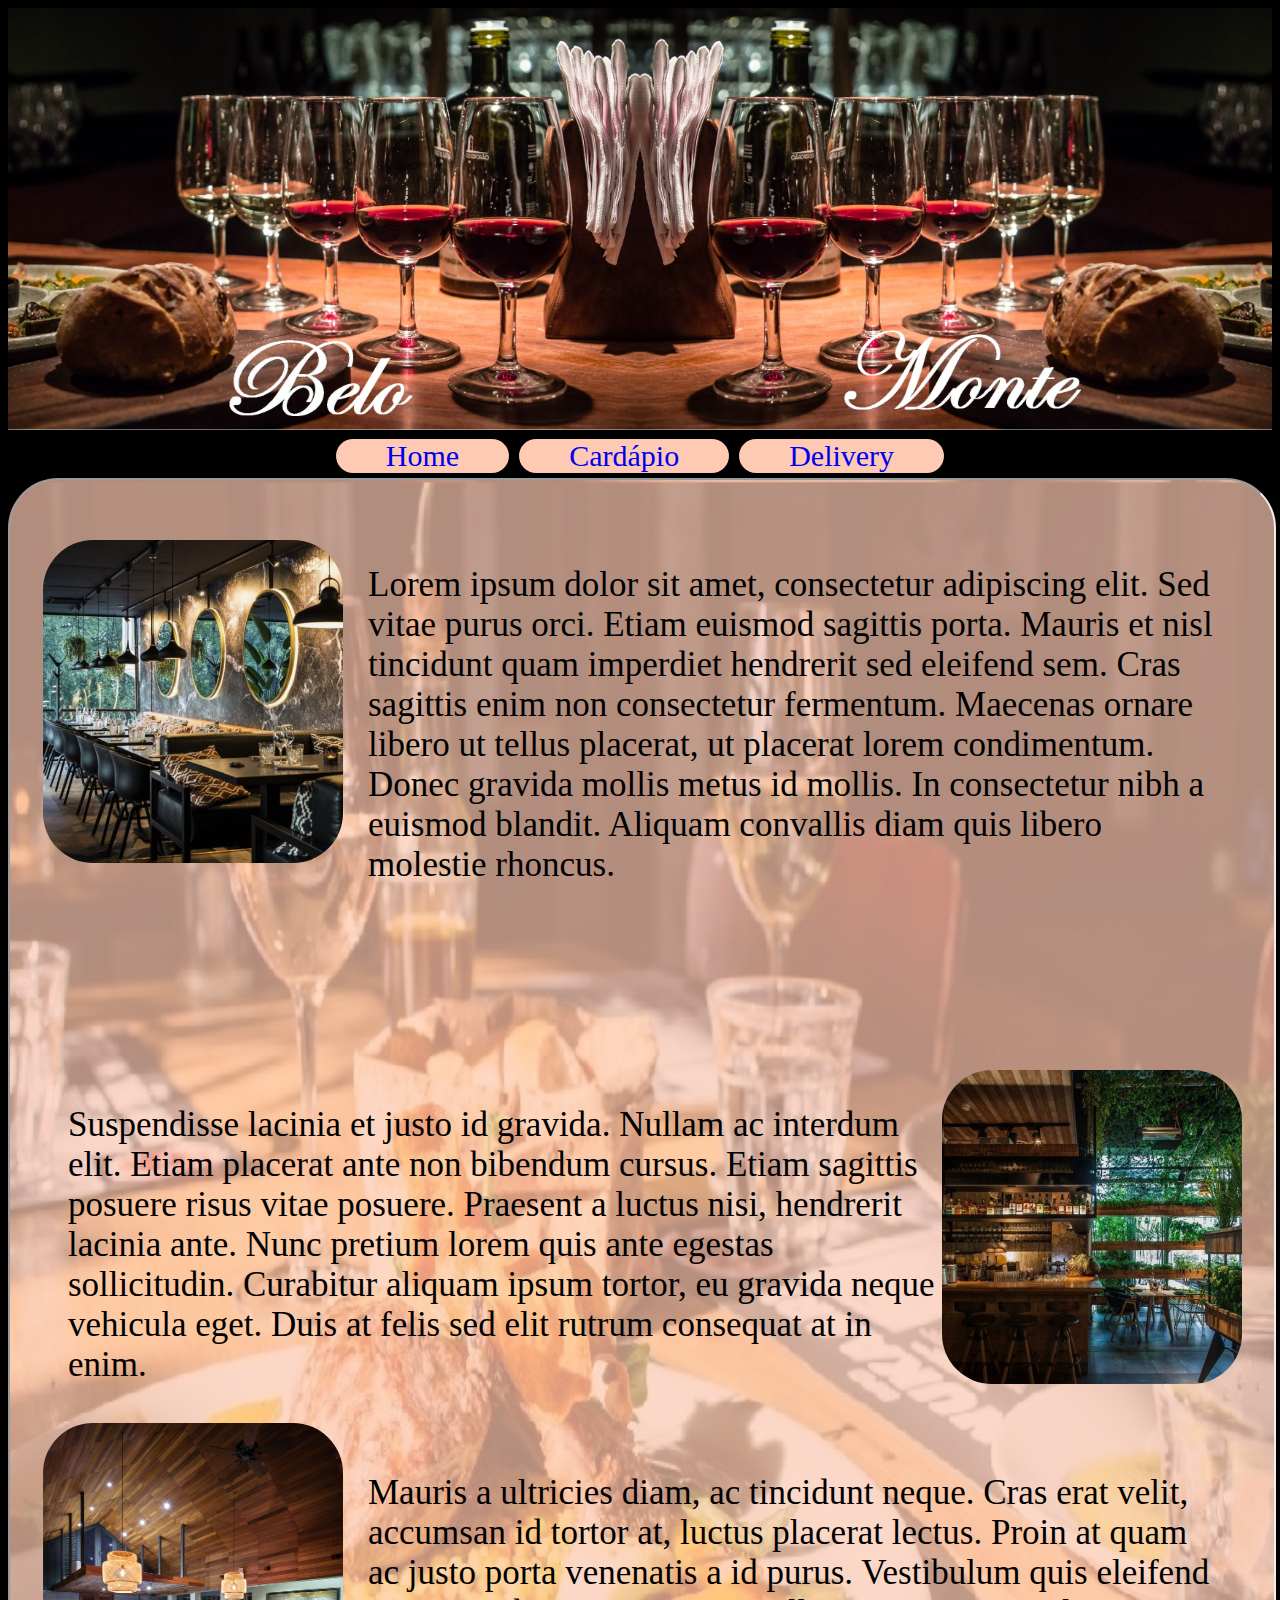
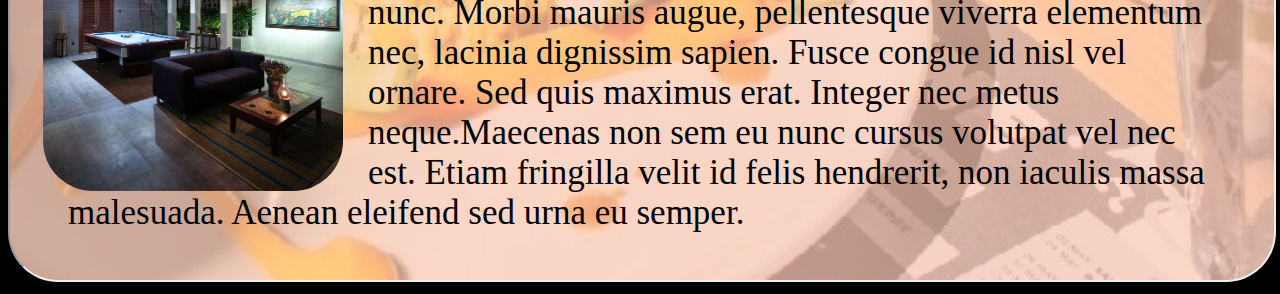
<file: index.html>
<!DOCTYPE html>

<html>
	<head>
	
		<title>Monte Belo</title>
		<meta charset="utf-8">
		<meta http-equiv="X-UA-Compatible" content="IE=edge">
		<meta name="viewport" content="width=device-width, initial-scale=1">
		<link rel="stylesheet" type="text/css" href="styleIndex.css">
		
	
	
	<body>
		<img src="img/capa.jpg" id="capa">
		
		<div id="barraMenu">
			<a href="home.html" target="quadro" class="menus">Home</a>
			<a href="cardapio.html" target="quadro" class="menus">Cardápio</a>
			<a href="delivery.html" target="quadro" class="menus">Delivery</a>
		</div>
		
		<iframe src="home.html" name="quadro"></iframe>
		
	</body>
</html>
</file>
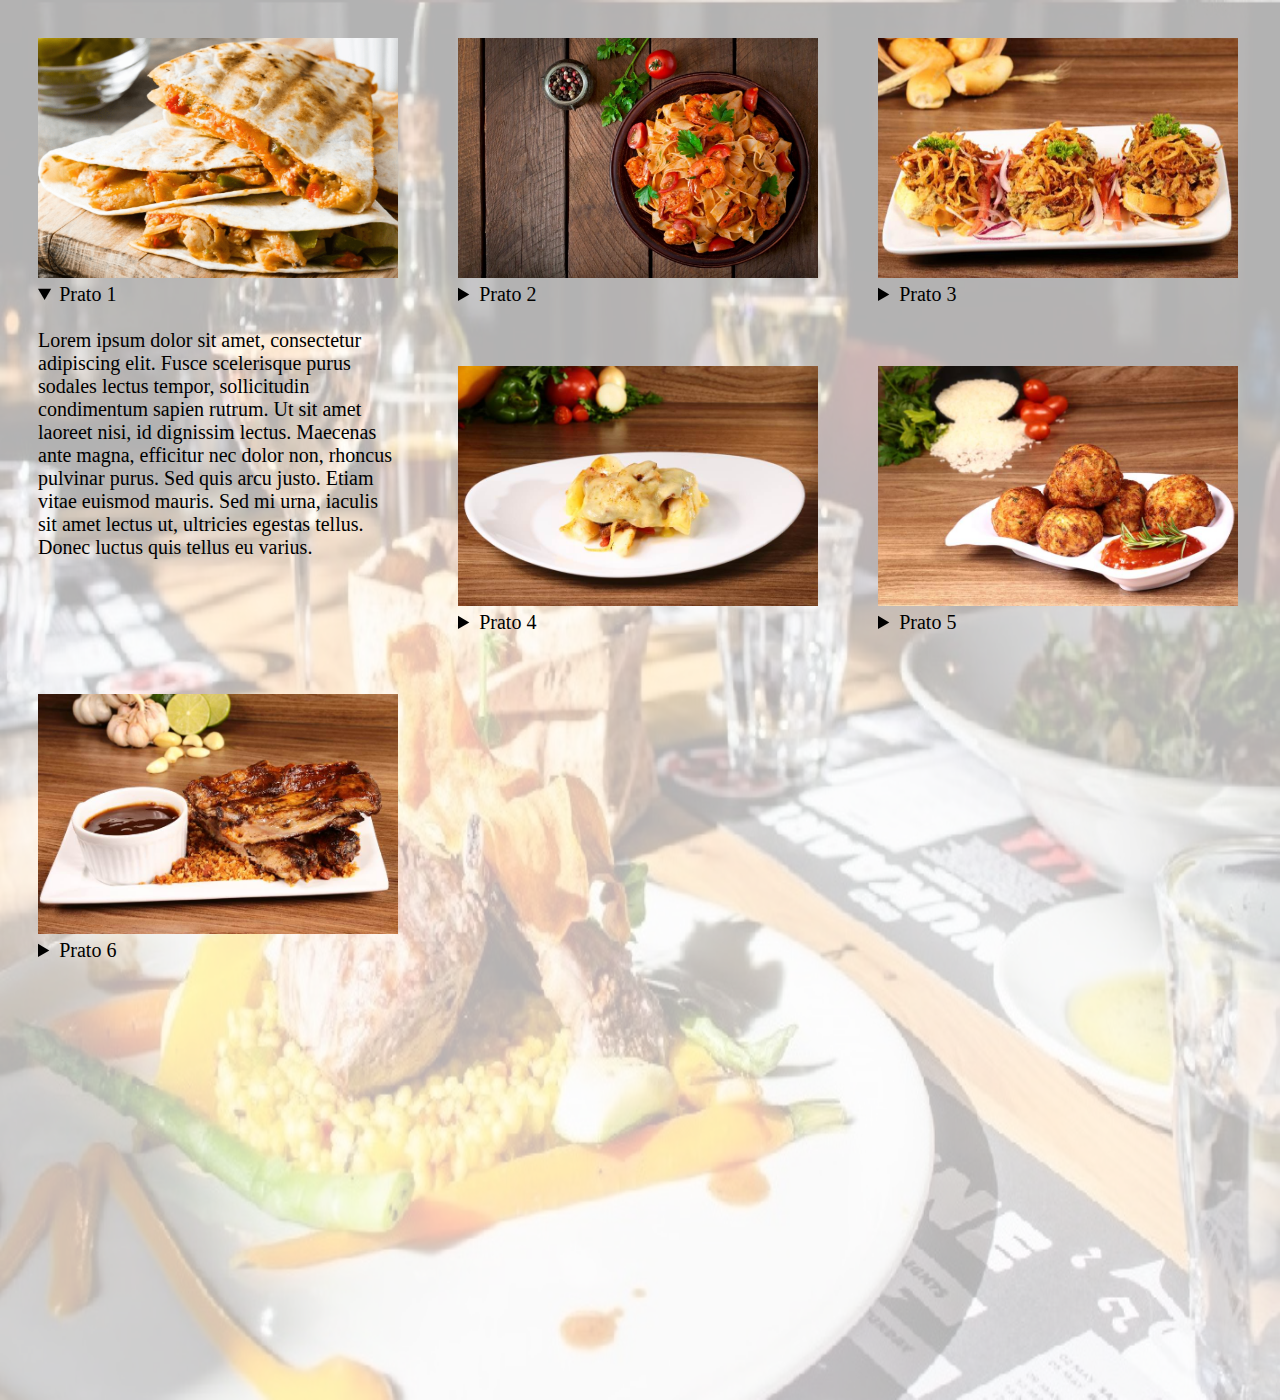
<file: cardapio.html>
<!DOCTYPE html>

<html>
	<head>
	
		<title>Monte Belo</title>
		<meta charset="utf-8">
		<meta http-equiv="X-UA-Compatible" content="IE=edge">
		<meta name="viewport" content="width=device-width, initial-scale=1">
		<link rel="stylesheet" type="text/css" href="styleCardapio.css">
		
	</head>
	
	<body>
	
		<div>
			<img src="img/c1.png"><br>
			<details open>
				<summary>Prato 1</summary><br>
				Lorem ipsum dolor sit amet, consectetur adipiscing elit. Fusce scelerisque purus sodales lectus tempor, 
				sollicitudin condimentum sapien rutrum. Ut sit amet laoreet nisi, id dignissim lectus. Maecenas ante magna, 
				efficitur nec dolor non, rhoncus pulvinar purus. Sed quis arcu justo. Etiam vitae euismod mauris. Sed mi 
				urna, iaculis sit amet lectus ut, ultricies egestas tellus. Donec luctus quis tellus eu varius.
			</details>
		</div>

		<div>
			<img src="img/c2.jpg"><br>
			<details>
				<summary>Prato 2</summary><br>
				Vestibulum quis posuere lorem. Fusce vitae nibh non quam ultrices vehicula in ac nibh. Etiam commodo elementum 
				magna sit amet hendrerit. Pellentesque eget commodo orci. Maecenas faucibus nunc vitae pellentesque dapibus. 
				Donec nec sem sit amet odio gravida ornare luctus et felis. Pellentesque faucibus ante nec nisi auctor, eget 
				aliquet augue accumsan.
			</details>
		</div>
		
		<div>
			<img src="img/c3.jpg"><br>
			<details>
				<summary>Prato 3</summary><br>
				Aliquam erat volutpat. Sed nisi enim, vulputate quis tincidunt eu, luctus sit amet tortor. Donec sollicitudin 
				lacinia purus, sed ultricies magna tempus at. Proin laoreet semper molestie. Mauris urna ante, dapibus nec 
				libero nec, cursus aliquam nisl. Praesent sed sapien vitae turpis eleifend interdum. Suspendisse ante nunc, 
				finibus quis vehicula sed, facilisis eget lorem. Sed quis interdum neque, ac fringilla nisl.
			</details>
		</div>

		<div>
			<img src="img/c4.jpg"><br>
			<details>
				<summary>Prato 4</summary><br>
				Nulla vel vehicula augue. Aenean varius cursus aliquam. Sed nec mauris eget elit elementum laoreet nec consequat 
				neque. Sed a tellus non ex consequat vestibulum et ac arcu. Sed posuere eros eu mi dapibus semper. Phasellus 
				ullamcorper sapien at odio fermentum efficitur. Vivamus ut ipsum sem. Nulla sem tortor, viverra a venenatis sed, 
				cursus nec sem. Maecenas tristique aliquam elit et euismod.
			</details>
		</div>

		<div>
			<img src="img/c5.jpg"><br>
			<details>
				<summary>Prato 5</summary><br>
				Vestibulum vel rutrum erat. Class aptent taciti sociosqu ad litora torquent per conubia nostra, per inceptos 
				himenaeos. Suspendisse potenti. Etiam tincidunt orci eget tellus vestibulum varius. Morbi vitae faucibus est. 
				Sed vitae felis vel massa dictum feugiat id non felis. Sed laoreet fringilla eros, faucibus vestibulum dolor 
				hendrerit vitae. Proin quis pretium est.
			</details>
		</div>

		<div>
			<img src="img/c6.jpg"><br>
			<details>
				<summary>Prato 6</summary><br>
				Sed vitae pellentesque purus, vel tristique ex. Proin nunc dolor, volutpat finibus rutrum non, sagittis at diam. 
				Orci varius natoque penatibus et magnis dis parturient montes, nascetur ridiculus mus. Nunc sed aliquam dolor, 
				nec consectetur orci. Nulla interdum nunc quis enim elementum tempus. Vestibulum at tristique magna. Nullam a 
				convallis dui, at fermentum leo. Maecenas maximus felis sit amet leo tempus, ut ornare tortor posuere.
			</details>
		</div>

		<div id="f">
			<img src="img/fundo.jpg" id="fundo">
		</div>



	</body>
</html>
</file>
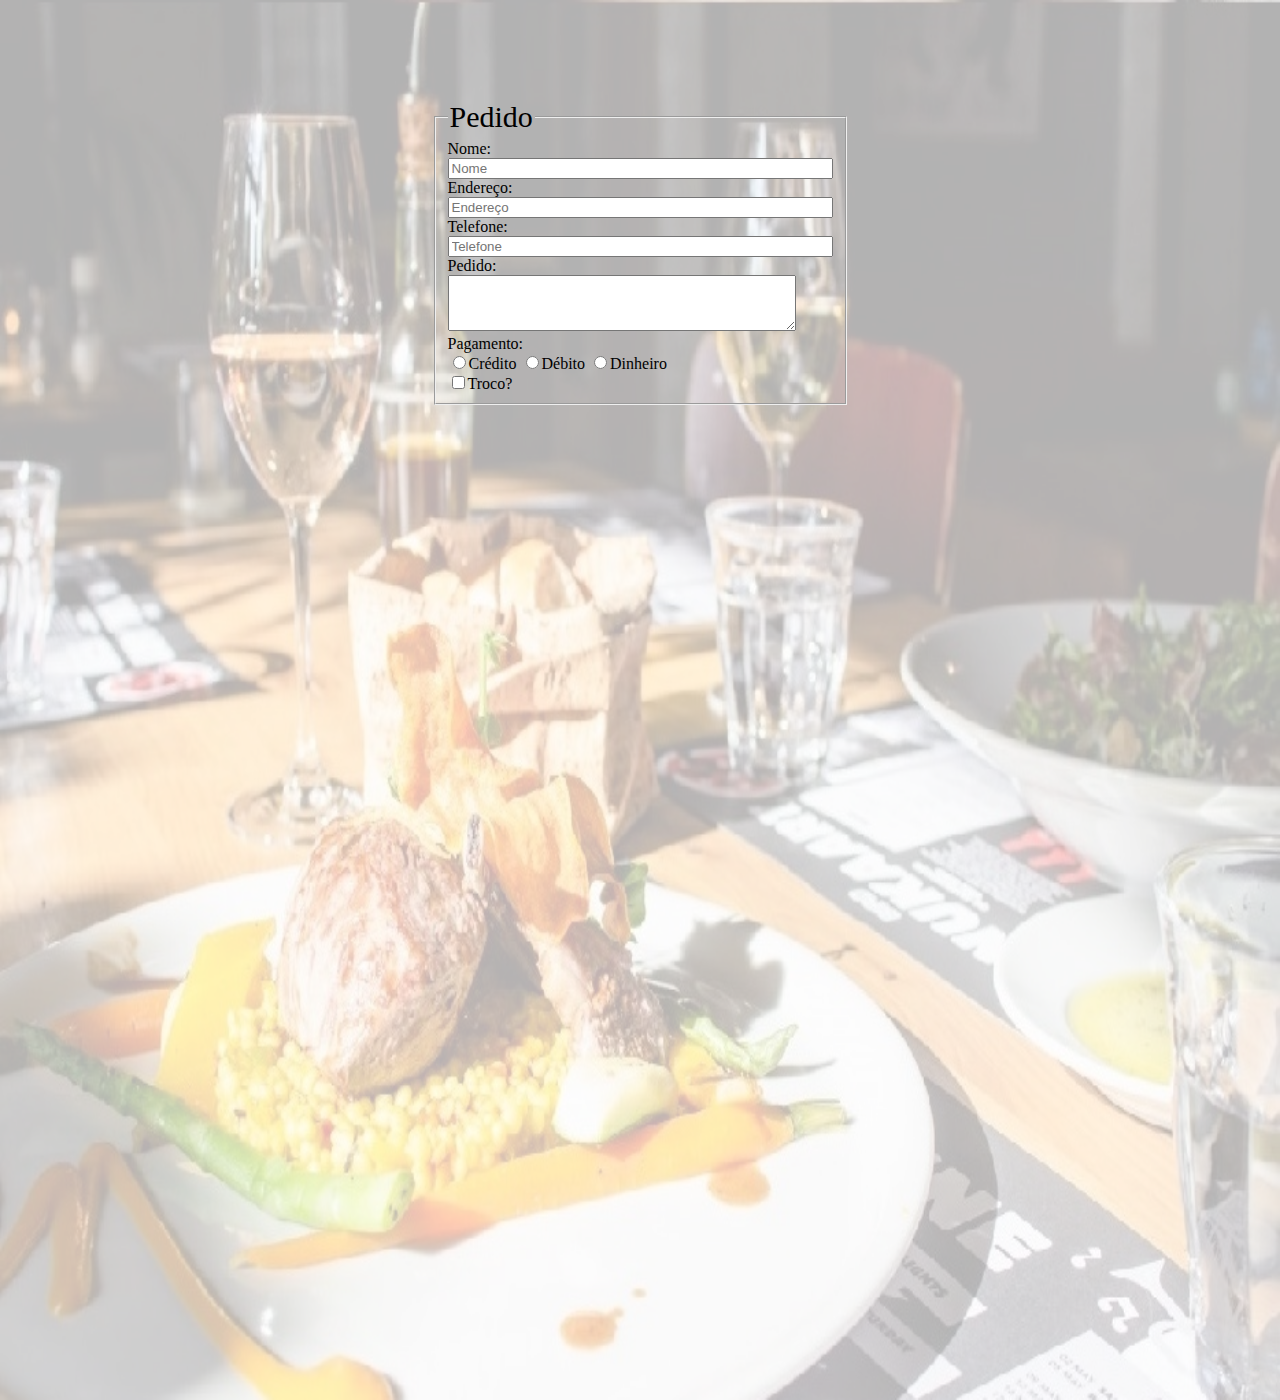
<file: delivery.html>
<!DOCTYPE html>

<html>
	<head>
	
		<title>Monte Belo</title>
		<meta charset="utf-8">
		<meta http-equiv="X-UA-Compatible" content="IE=edge">
		<meta name="viewport" content="width=device-width, initial-scale=1">
		<link rel="stylesheet" type="text/css" href="deliveryStyle.css">
		
	</head>
	
	<body>
		<div id="caixa">
			<form action="" method="post" name="pedido">
				<fieldset name="campoPedido">
					<legend id="instrucao">Pedido</legend>
					<label>Nome: </label><br>
					<input type="text" id="tNome" name="tNome" maxlength="45" size="45" placeholder="Nome"><br>
					<label>Endereço: </label><br>
					<input type="text" id="tEndereco" name="tEndereco" maxlength="45" size="45" placeholder="Endereço"><br>
					<label>Telefone: </label><br>
					<input type="text" name="tTelefone" maxlength="45" size="45" placeholder="Telefone"><br>
					<label>Pedido: </label><br>
					<textarea></textarea><br>
					<label>Pagamento: </label><br>
					<input type="radio" name="pag" value="credito" id="cred"><label for="cred">Crédito</label>
					<input type="radio" name="pag" value="debito" id="deb"><label for="deb">Débito</label>
					<input type="radio" name="pag" value="dinheiro" id="din"><label for="din">Dinheiro</label><br>
					<input type="checkbox" name="ckb" value="troco" id="troc"><label for="troc">Troco?</label><br>
				</fieldset>
			</form>

			<div id="f">
				<img src="img/fundo.jpg" id="fundo">
			</div>
			
		</div>
		<script src="deliveryScript.js"></script>
	</body>
</html>

<a href=""
</file>
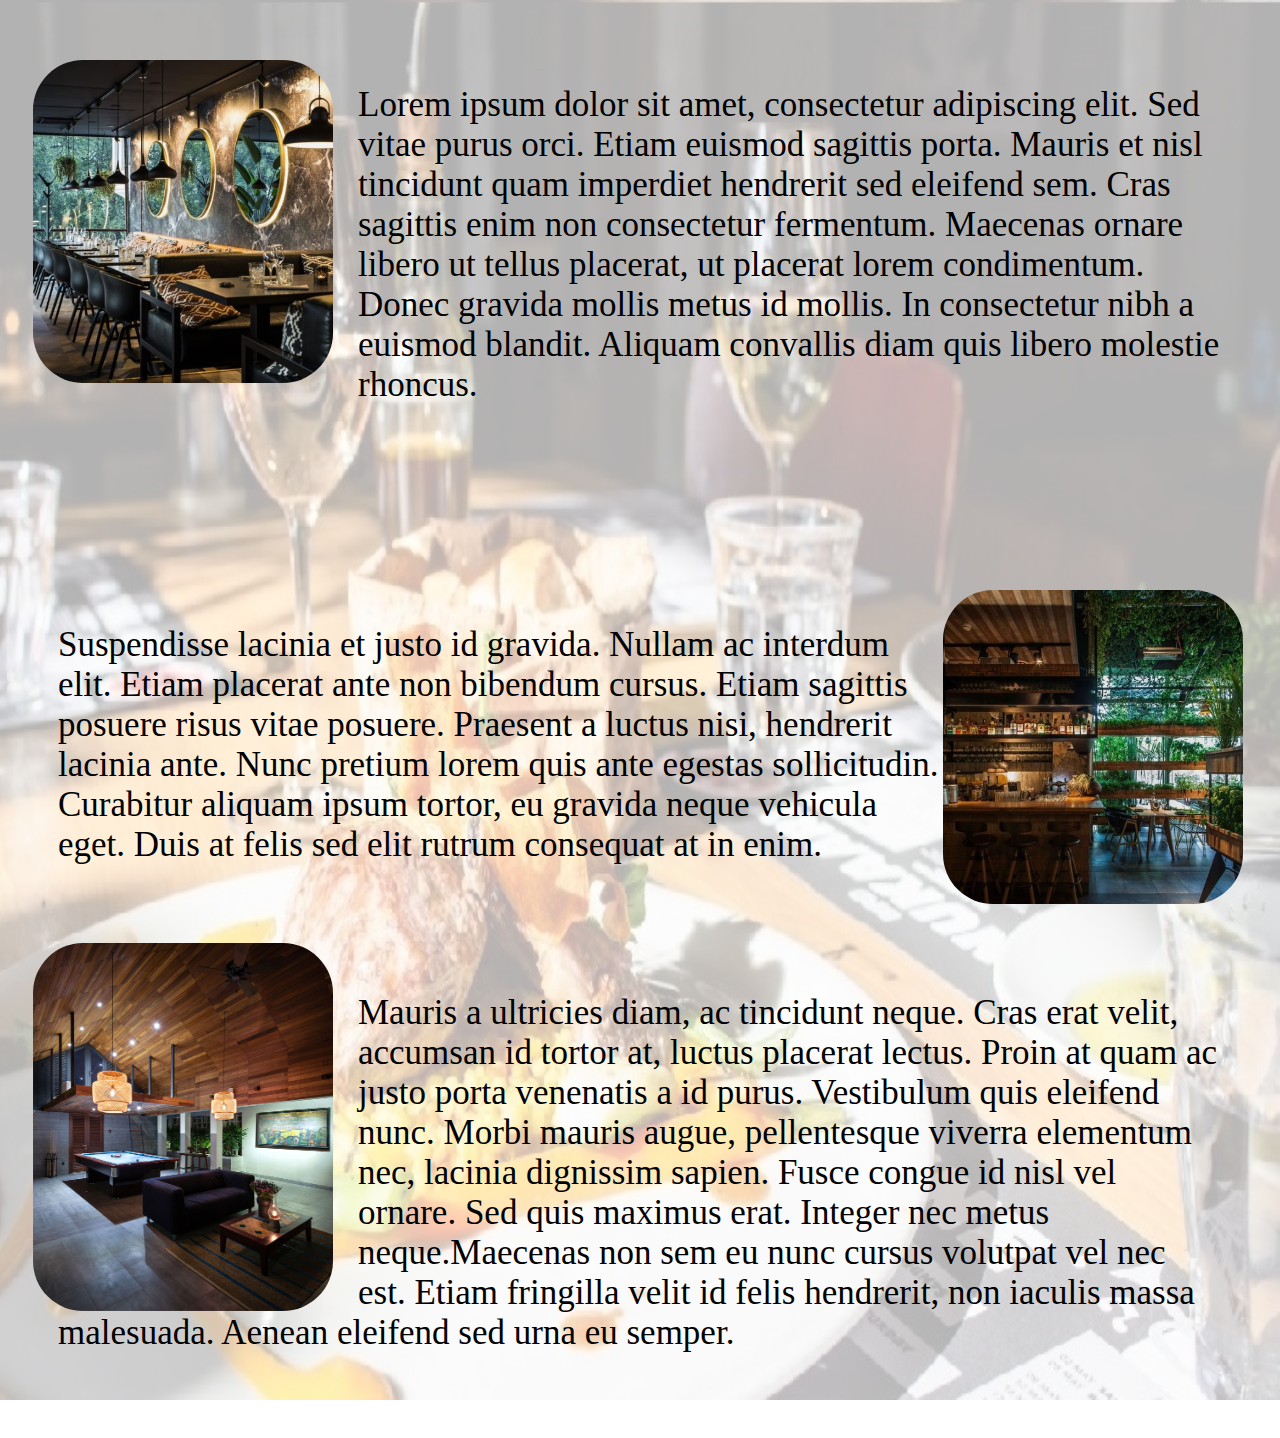
<file: home.html>
<!DOCTYPE html>

<html>
	<head>
	
		<title>Monte Belo</title>
		<meta charset="utf-8">
		<meta http-equiv="X-UA-Compatible" content="IE=edge">
		<meta name="viewport" content="width=device-width, initial-scale=1">
		<link rel="stylesheet" type="text/css" href="styleHome.css">
		
	</head>
	
	<body>
	
		<div class="estilo">
			<img src="img/1.jpg" id="ele1">
			<p  id="ele2">
				Lorem ipsum dolor sit amet, consectetur adipiscing elit. Sed vitae purus orci. Etiam euismod sagittis porta. Mauris et nisl tincidunt quam imperdiet hendrerit sed 
				eleifend sem. Cras sagittis enim non consectetur fermentum. Maecenas ornare libero ut tellus placerat, ut placerat lorem condimentum. Donec gravida mollis metus id
				mollis. In consectetur nibh a euismod blandit. Aliquam convallis diam quis libero molestie rhoncus. 
			</p>
		</div>

		<div class="estilo">
			<p id="ele3">
				Suspendisse lacinia et justo id gravida. Nullam ac interdum elit. Etiam placerat ante non bibendum cursus. Etiam sagittis posuere risus vitae posuere. Praesent 
				a luctus nisi, hendrerit lacinia ante. Nunc pretium lorem quis ante egestas sollicitudin. Curabitur aliquam ipsum tortor, eu gravida neque vehicula eget. Duis at 
				felis sed elit rutrum consequat at in enim.
			</p>
			<img src="img/2.jpg"  id="ele4">
		</div>

		<div class="estilo">
			<img src="img/3.jpg"  id="ele5">
			<p  id="ele6">
				Mauris a ultricies diam, ac tincidunt neque. Cras erat velit, accumsan id tortor at, luctus placerat lectus. Proin at quam ac justo porta venenatis a id purus. 
				Vestibulum quis eleifend nunc. Morbi mauris augue, pellentesque viverra elementum nec, lacinia dignissim sapien. Fusce congue id nisl vel ornare. Sed quis maximus 
				erat. Integer nec metus neque.Maecenas non sem eu nunc cursus volutpat vel nec est. Etiam 
				fringilla velit id felis hendrerit, non iaculis massa malesuada. Aenean eleifend sed urna eu semper.
		</div>

		<div id="f">
			<img src="img/fundo.jpg" id="fundo">
		</div>
	
	</body>
</html>
</file>
<file: styleIndex.css>
#capa{
    width: 100%;
}

body{
    background-color:black;
    border: 0px;
}

#barraMenu{
    display: flex;
    flex-direction: row;
    justify-content: center;

}

.menus{
    font-size: 30px;
    font-family: "Monotype Corsiva";
    background-color: rgb(254,202,180);
    padding-left: 50px;
    padding-right: 50px;
    margin: 5px;
    border-radius: 30px;
    text-decoration: none; 
}

.menus:hover{
    color: white;
    background-color: black;
    text-decoration: none;
}

iframe{
    border-radius: 50px;
    background-color: #FECAB4;
    width: 100%;
    height: 1400px;
}
</file>
<file: styleCardapio.css>
img{
    width: 360px;
    height: 240px;
}

div{
    float: left;
    margin: 30px;
}

details{
    width: 360px;
}

body{
    font-size: 20px;
    font-family: "Segoe Print";
}

#fundo{
    width: 100%;
    opacity: 0.3;
    position: absolute;
    right: 0%;
    top: 0px;
    z-index: -1;
    height: 1400px;
}
</file>
<file: deliveryStyle.css>
legend{
    font-size: 30px;
}

textarea{
    width: 342px;
    height: 50px;
}

#caixa
{
    margin: 100px;
    display: flex;
    flex-direction: row;
    justify-content: center;
}

#fundo{
    width: 100%;
    opacity: 0.3;
    position: absolute;
    right: 0%;
    top: 0px;
    z-index: -1;
    height: 1400px;
}
</file>
<file: styleHome.css>
#ele1{
    float: left;
    margin: 25px; 
}

#ele2{
    clear: right;
    padding-top: 50px;
    padding-bottom: 150px;
    padding-left: 50px;
    padding-right: 50px;
}

#ele3{
    float: left;
    width: 70%;
    margin-left: 50px;
}

#ele4{
    clear: right;
}

#ele5{
    float: left;
    margin-left: 25px;
    margin-right: 25px;
}

#ele6{
    padding: 50px;
    
}

.estilo img{
    width: 300px;
    height: auto;
    border-radius: 50px;
}

.estilo p{
    font-family: "Brush Script MT";
    font-size: 35px;
}

#fundo{
    width: 100%;
    opacity: 0.3;
    position: absolute;
    right: 0%;
    top: 0px;
    z-index: -1;
    height: 1400px;
}
</file>
